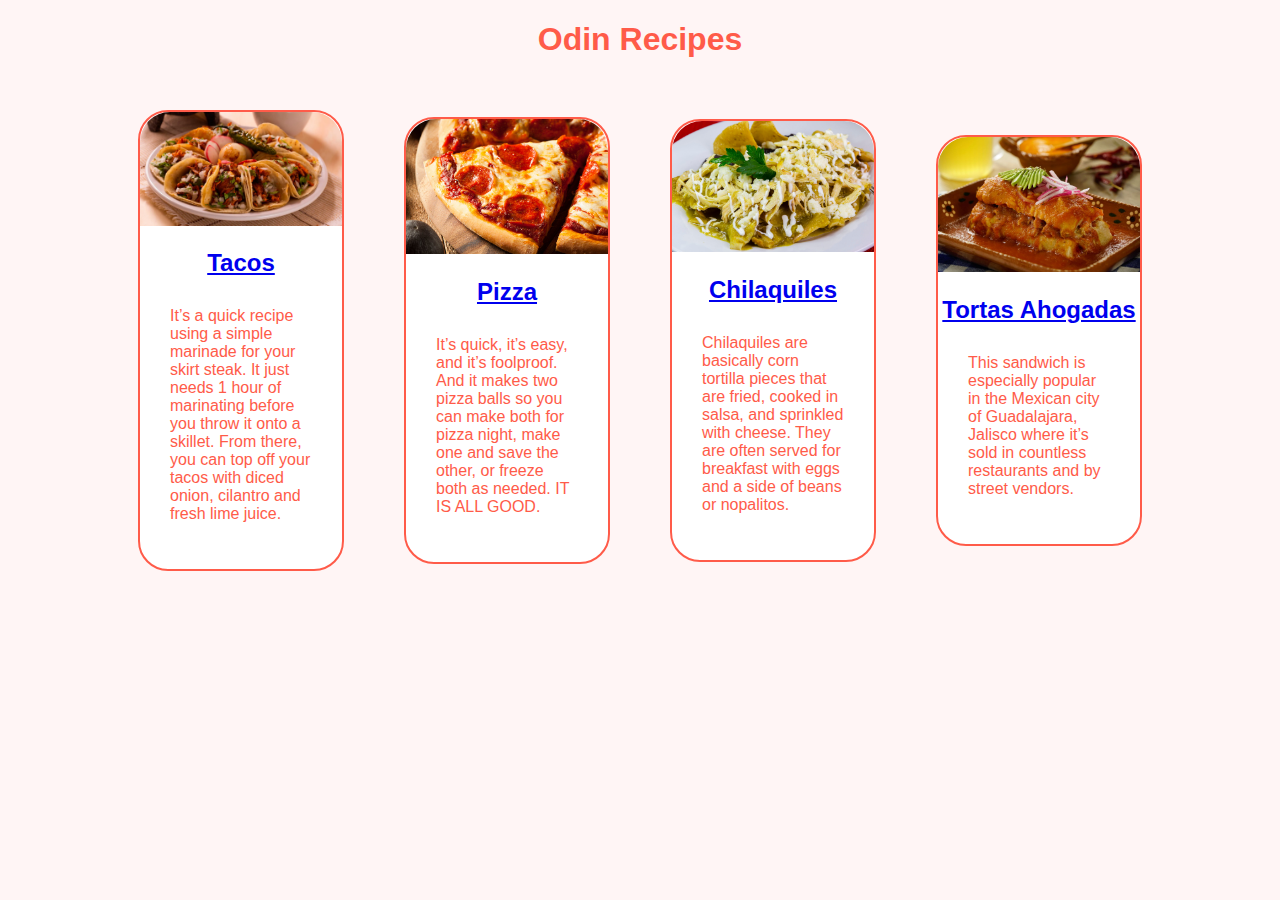
<file: index.html>
<!DOCTYPE html>
<html lang="en">
<head>
    <meta charset="UTF-8">
    <meta http-equiv="X-UA-Compatible" content="IE=edge">
    <meta name="viewport" content="width=device-width, initial-scale=1.0">
    <link rel="stylesheet" href="style.css">
    <title>Odin Recipes</title>
</head>
<body>
    <h1>Odin Recipes</h1>
    <main>
        <div class="all-cards">
            <div class="card">
                <a href="./recipes/tacos.html"><img src="./images/tacos.jpeg" alt="A group of tacos" class="thumbnail"></a>
                <h2><a href="./recipes/tacos.html">Tacos</a></h2>
                <p>
                    It’s a quick recipe using a simple marinade for your skirt steak. It just needs 1 hour of marinating before you throw it onto a skillet. From there, you can top off your tacos with diced onion, cilantro and fresh lime juice.
                </p>
            </div>
            <div class="card">
                <a href="./recipes/pizza.html"><img src="./images/pizza.jpeg" alt="A complete pizza" class="thumbnail"></a>
                <h2><a href="./recipes/pizza.html">Pizza</a></h2>
                <p>
                    It’s quick, it’s easy, and it’s foolproof. And it makes two pizza balls so you can make both for pizza night, make one and save the other, or freeze both as needed. IT IS ALL GOOD.
                </p>
            </div>
            <div class="card">
                <a href="./recipes/chilaquiles.html"><img src="./images/chilaquiles.jpeg" alt="A plate full of mexican chilaquiles" class="thumbnail"></a>
                <h2><a href="./recipes/chilaquiles.html">Chilaquiles</a></h2>
                <p>
                    Chilaquiles are basically corn tortilla pieces that are fried, cooked in salsa, and sprinkled with cheese. They are often served for breakfast with eggs and a side of beans or nopalitos.
                </p>
            </div>
            <div class="card">
                <a href="./recipes/tortas_ahogadas.html"><img src="./images/tortas_ahogadas.jpeg" alt="A plate with a torta ahogada" class="thumbnail"></a>
                <h2><a href="./recipes/tortas_ahogadas.html">Tortas Ahogadas</a></h2>
                <p>
                    This sandwich is especially popular in the Mexican city of Guadalajara, Jalisco where it’s sold in countless restaurants and by street vendors.
                </p>
            </div>
        </div>
    </main>  
</body>
</html>
</file>
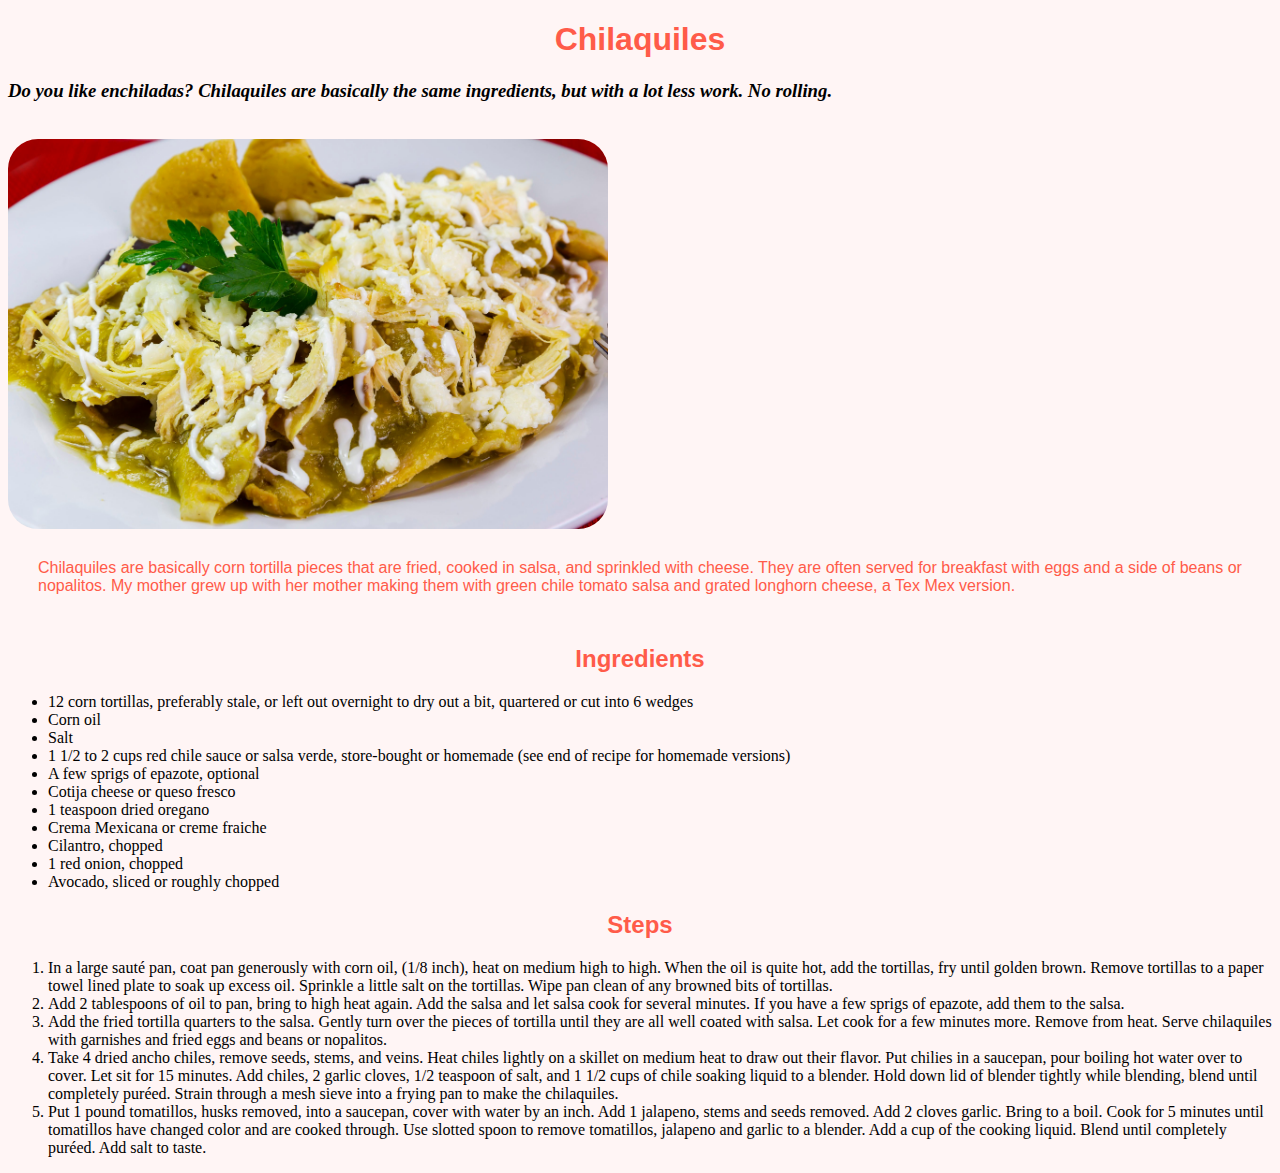
<file: recipes/chilaquiles.html>
<!DOCTYPE html>
<html lang="en">
<head>
    <meta charset="UTF-8">
    <meta http-equiv="X-UA-Compatible" content="IE=edge">
    <meta name="viewport" content="width=device-width, initial-scale=1.0">
    <link rel="stylesheet" href="../style.css">
    <title>Chilaquiles</title>
</head>
<body>
    <h1>Chilaquiles</h1>
    <h3><em>Do you like enchiladas? Chilaquiles are basically the same ingredients, but with a lot less work. No rolling.</em></h3>
    <br>
    <img src="../images/chilaquiles.jpeg" alt="Plato con chilaquiles" style="width: 600px; border-radius: 30px;">
    <br>
    <p>Chilaquiles are basically corn tortilla pieces that are fried, cooked in salsa, and sprinkled with cheese. They are often served for breakfast with eggs and a side of beans or nopalitos.


        My mother grew up with her mother making them with green chile tomato salsa and grated longhorn cheese, a Tex Mex version.</p>
        <h2>Ingredients</h2>
        <ul>
            <li>12 corn tortillas, preferably stale, or left out overnight to dry out a bit, quartered or cut into 6 wedges</li>
            <li>Corn oil</li>
            <li>Salt</li>
            <li>1 1/2 to 2 cups red chile sauce or salsa verde, store-bought or homemade (see end of recipe for homemade versions)</li>
            <li>A few sprigs of epazote, optional</li>
            <li>Cotija cheese or queso fresco</li>
            <li>1 teaspoon dried oregano</li>
            <li>Crema Mexicana or creme fraiche</li>
            <li>Cilantro, chopped</li>
            <li>1 red onion, chopped</li>
            <li>Avocado, sliced or roughly chopped</li>
        </ul>
        <h2>Steps</h2>
        <ol>
            <li>In a large sauté pan, coat pan generously with corn oil, (1/8 inch), heat on medium high to high. When the oil is quite hot, add the tortillas, fry until golden brown.

                Remove tortillas to a paper towel lined plate to soak up excess oil. Sprinkle a little salt on the tortillas.
                
                Wipe pan clean of any browned bits of tortillas.</li>
            <li>Add 2 tablespoons of oil to pan, bring to high heat again. Add the salsa and let salsa cook for several minutes. If you have a few sprigs of epazote, add them to the salsa.</li>
            <li>Add the fried tortilla quarters to the salsa. Gently turn over the pieces of tortilla until they are all well coated with salsa. Let cook for a few minutes more.

                Remove from heat. Serve chilaquiles with garnishes and fried eggs and beans or nopalitos.</li>
            <li>Take 4 dried ancho chiles, remove seeds, stems, and veins. Heat chiles lightly on a skillet on medium heat to draw out their flavor. Put chilies in a saucepan, pour boiling hot water over to cover. Let sit for 15 minutes. Add chiles, 2 garlic cloves, 1/2 teaspoon of salt, and 1 1/2 cups of chile soaking liquid to a blender. Hold down lid of blender tightly while blending, blend until completely puréed. Strain through a mesh sieve into a frying pan to make the chilaquiles.</li>
            <li>
                Put 1 pound tomatillos, husks removed, into a saucepan, cover with water by an inch. Add 1 jalapeno, stems and seeds removed. Add 2 cloves garlic. Bring to a boil. Cook for 5 minutes until tomatillos have changed color and are cooked through. Use slotted spoon to remove tomatillos, jalapeno and garlic to a blender. Add a cup of the cooking liquid. Blend until completely puréed. Add salt to taste.
            </li>
        </ol>
</body>
</html>
</file>
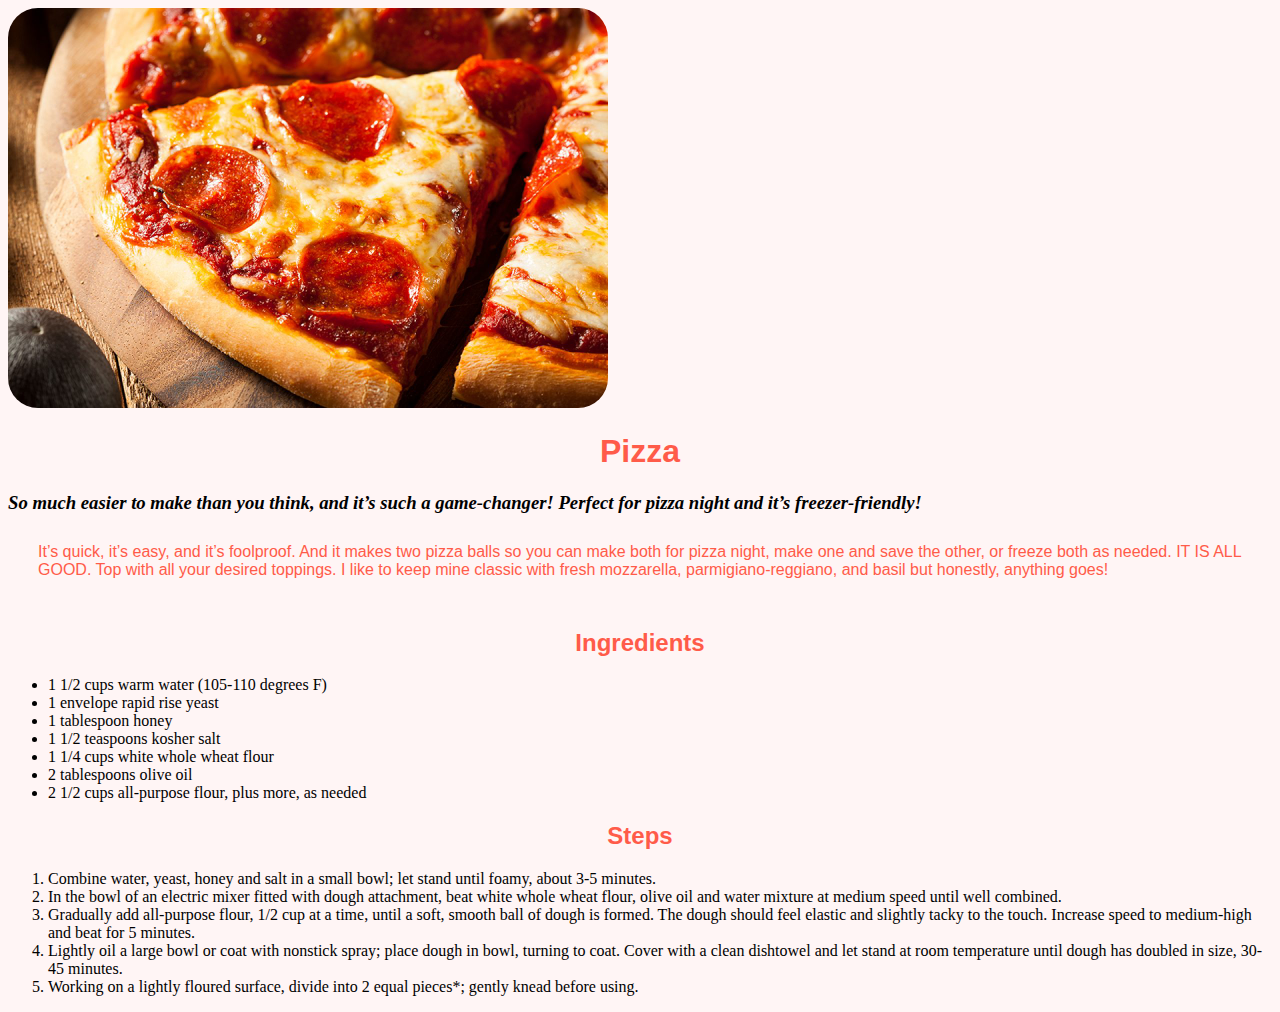
<file: recipes/pizza.html>
<!DOCTYPE html>
<html lang="en">
<head>
    <meta charset="UTF-8">
    <meta http-equiv="X-UA-Compatible" content="IE=edge">
    <meta name="viewport" content="width=device-width, initial-scale=1.0">
    <link rel="stylesheet" href="../style.css">
    <title>Pizza</title>
</head>
<body>
    <div class="hero">
        <img src="../images/pizza.jpeg" alt="A complete pizza" style="width: 600px; border-radius: 30px;">
        <div>
            <h1>Pizza</h1>
        <h3><em>So much easier to make than you think, and it’s such a game-changer! Perfect for pizza night and it’s freezer-friendly!</em></h3>
        </div>     
    </div>
    
    <p class="recipe-paragraph">It’s quick, it’s easy, and it’s foolproof. And it makes two pizza balls so you can make both for pizza night, make one and save the other, or freeze both as needed. IT IS ALL GOOD.

        Top with all your desired toppings. I like to keep mine classic with fresh mozzarella, parmigiano-reggiano, and basil but honestly, anything goes!</p>
        <h2 class="recipe-h2">Ingredients</h2>
        <ul>
            <li>1 1/2 cups warm water (105-110 degrees F)</li>
            <li>1 envelope rapid rise yeast</li>
            <li>1 tablespoon honey</li>
            <li>1 1/2 teaspoons kosher salt</li>
            <li>1 1/4 cups white whole wheat flour</li>
            <li>2 tablespoons olive oil</li>
            <li>2 1/2 cups all-purpose flour, plus more, as needed</li>
        </ul>
        <h2 class="recipe-h2">Steps</h2>
        <ol>
            <li>Combine water, yeast, honey and salt in a small bowl; let stand until foamy, about 3-5 minutes.</li>
            <li>In the bowl of an electric mixer fitted with dough attachment, beat white whole wheat flour, olive oil and water mixture at medium speed until well combined.</li>
            <li>Gradually add all-purpose flour, 1/2 cup at a time, until a soft, smooth ball of dough is formed. The dough should feel elastic and slightly tacky to the touch. Increase speed to medium-high and beat for 5 minutes.</li>
            <li>Lightly oil a large bowl or coat with nonstick spray; place dough in bowl, turning to coat. Cover with a clean dishtowel and let stand at room temperature until dough has doubled in size, 30-45 minutes.</li>
            <li>Working on a lightly floured surface, divide into 2 equal pieces*; gently knead before using.</li>
        </ol>
</body>
</html>
</file>
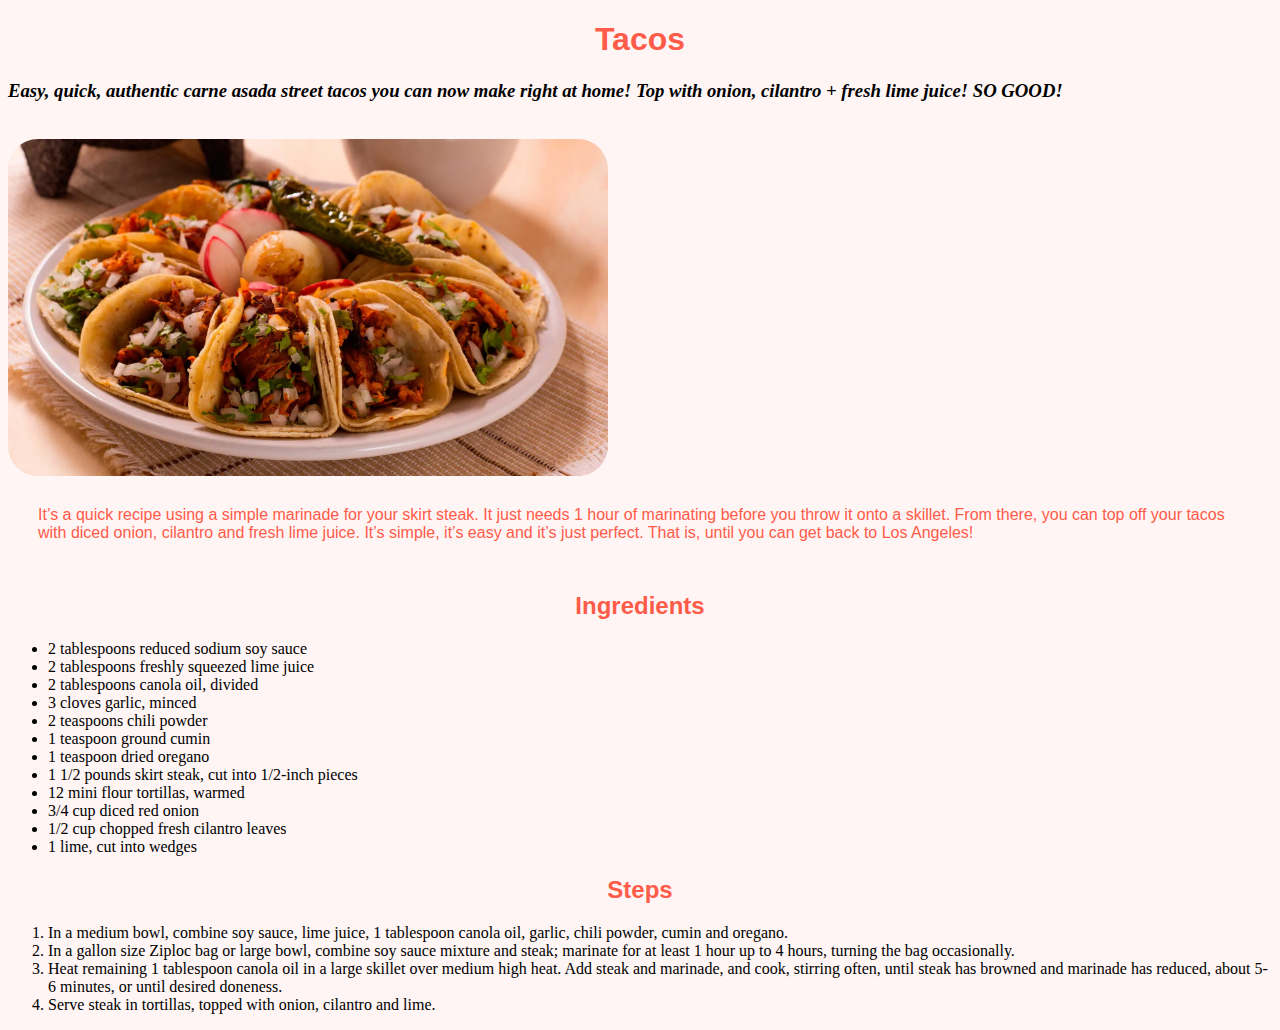
<file: recipes/tacos.html>
<!DOCTYPE html>
<html lang="en">
<head>
    <meta charset="UTF-8">
    <meta http-equiv="X-UA-Compatible" content="IE=edge">
    <meta name="viewport" content="width=device-width, initial-scale=1.0">
    <link rel="stylesheet" href="../style.css">
    <title>Tacos</title>
</head>
<body>
    <h1>Tacos</h1>
    <h3><em>Easy, quick, authentic carne asada street tacos you can now make right at home! Top with onion, cilantro + fresh lime juice! SO GOOD!</em></h3>
    <br>
    <img src="../images/tacos.jpeg" alt="Group of tacos" style="width: 600px; border-radius: 30px;">
    <br>
    <p>It’s a quick recipe using a simple marinade for your skirt steak. It just needs 1 hour of marinating before you throw it onto a skillet. From there, you can top off your tacos with diced onion, cilantro and fresh lime juice.

        It’s simple, it’s easy and it’s just perfect. That is, until you can get back to Los Angeles!</p>
        <h2>Ingredients</h2>
        <ul>
            <li>2 tablespoons reduced sodium soy sauce</li>
            <li>2 tablespoons freshly squeezed lime juice</li>
            <li>2 tablespoons canola oil, divided</li>
            <li>3 cloves garlic, minced</li>
            <li>2 teaspoons chili powder</li>
            <li>1 teaspoon ground cumin</li>
            <li>1 teaspoon dried oregano</li>
            <li>1 1/2 pounds skirt steak, cut into 1/2-inch pieces</li>
            <li>12 mini flour tortillas, warmed</li>
            <li>3/4 cup diced red onion</li>
            <li>1/2 cup chopped fresh cilantro leaves</li>
            <li>1 lime, cut into wedges</li>
        </ul>
        <h2>Steps</h2>
        <ol>
            <li>In a medium bowl, combine soy sauce, lime juice, 1 tablespoon canola oil, garlic, chili powder, cumin and oregano.</li>
            <li>In a gallon size Ziploc bag or large bowl, combine soy sauce mixture and steak; marinate for at least 1 hour up to 4 hours, turning the bag occasionally.</li>
            <li>Heat remaining 1 tablespoon canola oil in a large skillet over medium high heat. Add steak and marinade, and cook, stirring often, until steak has browned and marinade has reduced, about 5-6 minutes, or until desired doneness.</li>
            <li>Serve steak in tortillas, topped with onion, cilantro and lime.</li>
        </ol>
</body>
</html>
</file>
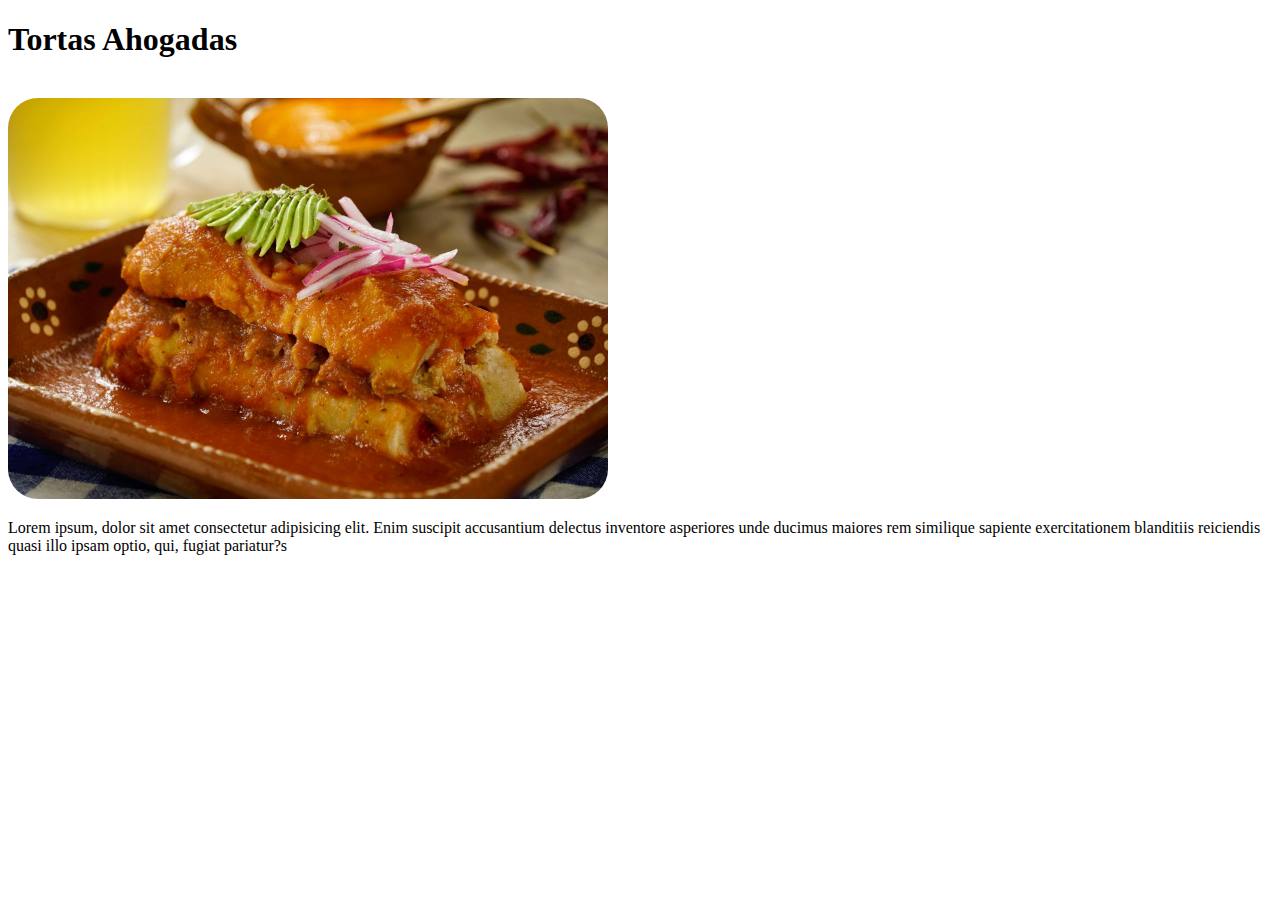
<file: recipes/tortas_ahogadas.html>
<!DOCTYPE html>
<html lang="en">
<head>
    <meta charset="UTF-8">
    <meta http-equiv="X-UA-Compatible" content="IE=edge">
    <meta name="viewport" content="width=device-width, initial-scale=1.0">
    <title>Tortas Ahogadas</title>
</head>
<body>
    <h1>Tortas Ahogadas</h1>
    <br>
    <img src="../images/tortas_ahogadas.jpeg" alt="A torta ahogada" style="width: 600px; border-radius: 30px;">
    <br>
    <p>Lorem ipsum, dolor sit amet consectetur adipisicing elit. Enim suscipit accusantium delectus inventore asperiores unde ducimus maiores rem similique sapiente exercitationem blanditiis reiciendis quasi illo ipsam optio, qui, fugiat pariatur?s</p>
</body>
</html>
</file>
<file: style.css>
body{
    background-color: #fff5f5;
}
h1{
    font-family: 'Gill Sans', 'Gill Sans MT', Calibri, 'Trebuchet MS', sans-serif;
    color: #ff5b49;
    text-align: center;
}
h2{
    text-align: center;
    font-family: 'Gill Sans', 'Gill Sans MT', Calibri, 'Trebuchet MS', sans-serif;
    color: #ff5b49;
}
p{
    font-family: 'Gill Sans', 'Gill Sans MT', Calibri, 'Trebuchet MS', sans-serif;
    color: #ff5b49;
    padding: 10px 30px 30px 30px;
}

.all-cards{
    margin: auto 100px;
    align-items: center;
    display: flex;
}
.card{
    background-color: white;
    width: 20%;
    border-radius: 30px;
    border: solid 2px #ff5b49;
    margin: 30px;
}
.thumbnail{
    width: 100%;
    border-radius: 30px 30px 0px 0px;
}
</file>
